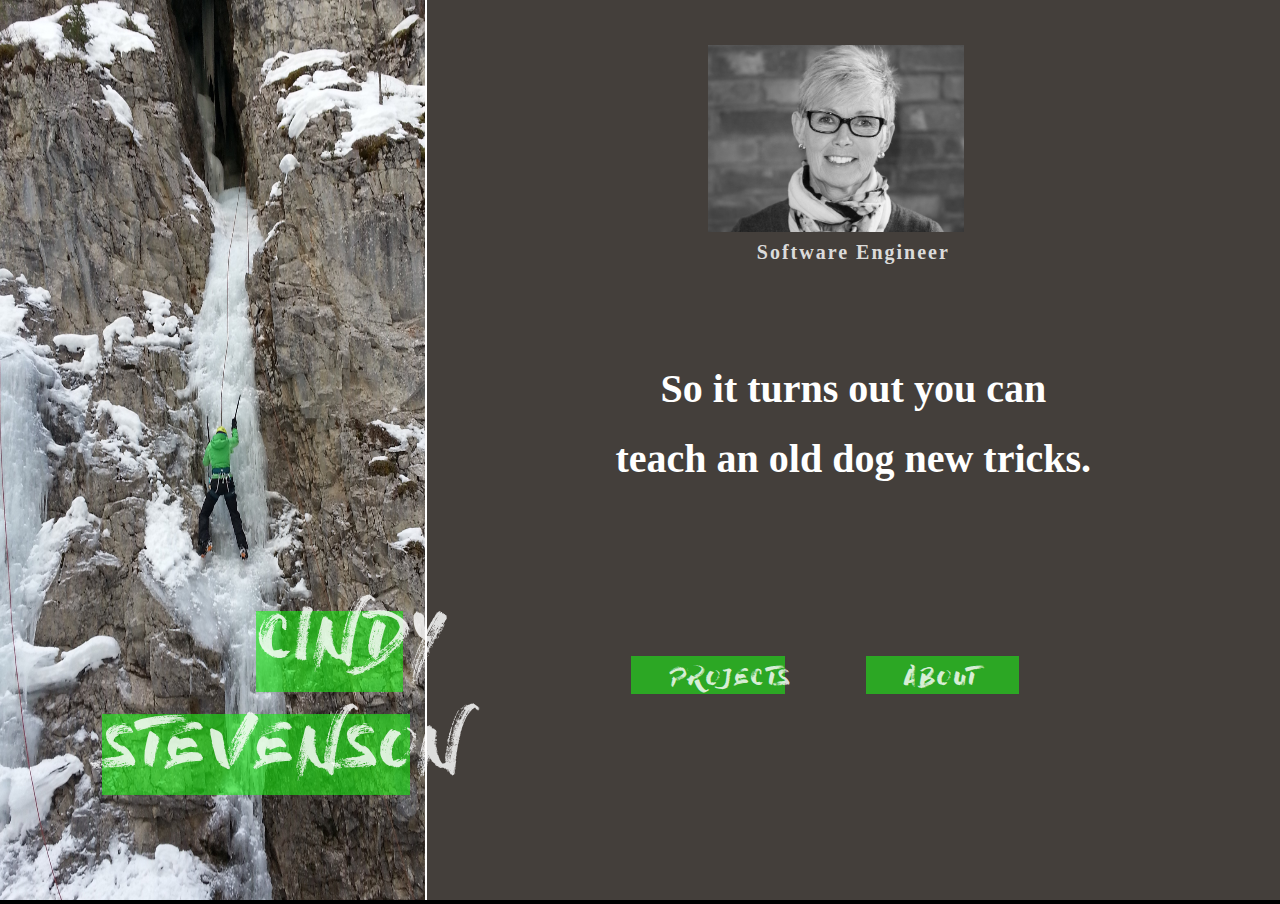
<file: index.html>
<!DOCTYPE html>
<html lang="en">
<head>
    <meta charset="UTF-8">
    <meta name="viewport" content="width=device-width, initial-scale=1.0">
    <link rel="stylesheet" href="css/styles.css">
    <title>Cindy Stevenson</title>
</head>
<body>
    <!--grid starting point-->
    <div class="grid-wrapper">


        <div class="pictures">                      
            <img src="./images/IceClimbing_crop.jpg" width= 100% height = 100% alt="Cindy ice climbing">
            <div class="first_name">
                <p> Cindy</p>                          
            </div>

            <div class="last_name">
                <p>Stevenson</p>                          
            </div>

        </div>


        <div class="info">    
            <div>
                <img src="./images/Stevenson_Resume BW_crop.jpg" width= 30% height = 28% alt="Head Shot of Cindy">
                <h4>Software Engineer</h4>
                    <h1>So it turns out you can<br> teach an old dog new tricks.</h1>          
            </div>

            <div class="projects">
                <div class="still1">       
                        <strong>
                            <a href="projects.html">Projects</a>
                        </strong>
                </div>        
                <div class="still1">                       
                        <strong>
                            <a href="about.html">About</a>
                        </strong>
                </div>

            </div>
          
        </div> 
    </div>
</body>
</html>
</file>
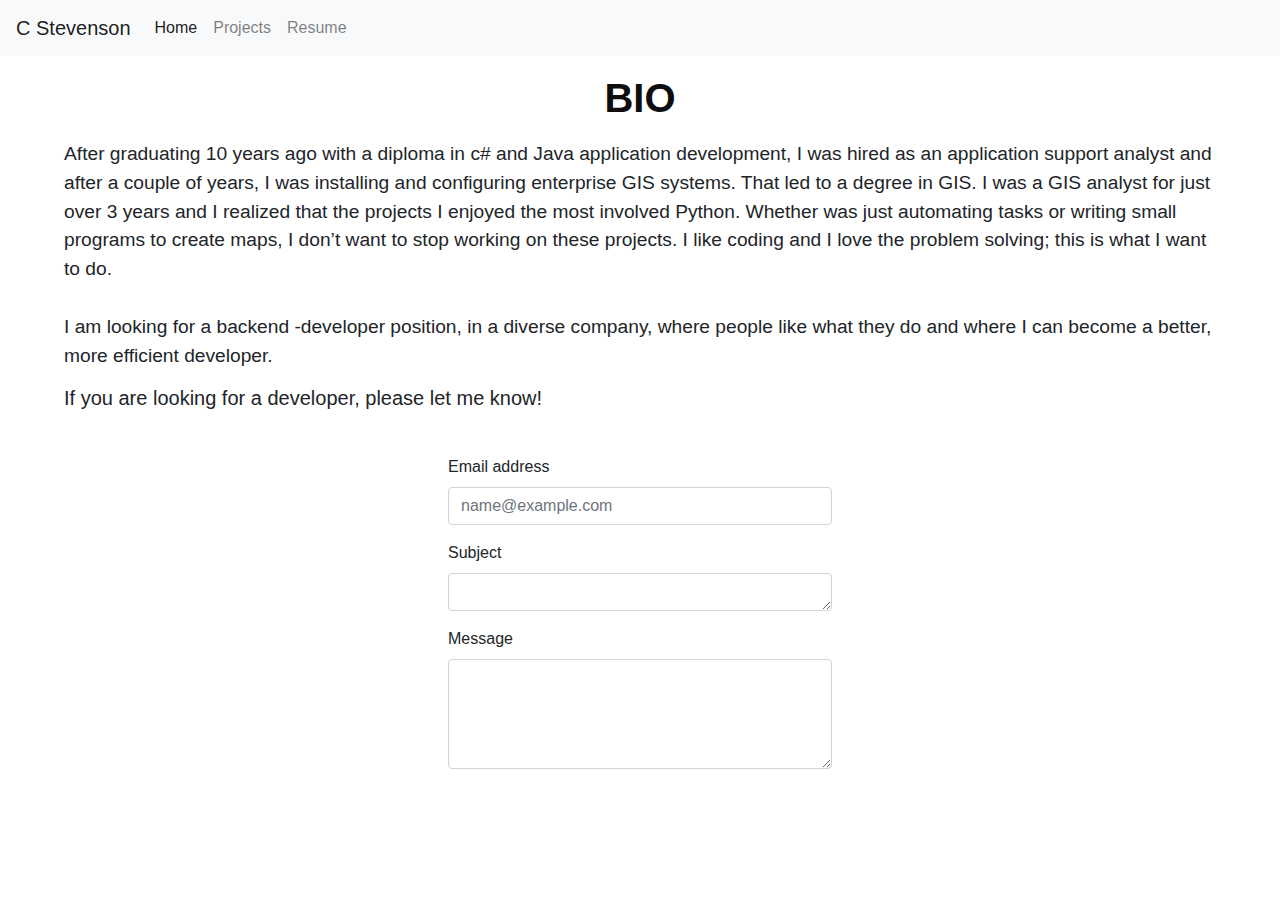
<file: about.html>
<!DOCTYPE html>
<html lang="en">
<head>
<meta charset="UTF-8">
<meta name="viewport" content="width=device-width, initial-scale=1.0">
<meta http-equiv="X-UA-Compatible" content="ie=edge">
<meta name="Description" content="Enter your description here"/>
<link rel="stylesheet" href="https://cdnjs.cloudflare.com/ajax/libs/twitter-bootstrap/4.5.2/css/bootstrap.min.css">
<link rel="stylesheet" href="https://cdnjs.cloudflare.com/ajax/libs/font-awesome/5.14.0/css/all.min.css">
<script src="https://cdnjs.cloudflare.com/ajax/libs/jquery/3.5.1/jquery.slim.min.js" defer></script>
<script src="https://cdnjs.cloudflare.com/ajax/libs/popper.js/1.16.1/umd/popper.min.js" defer></script>
<script src="https://cdnjs.cloudflare.com/ajax/libs/twitter-bootstrap/4.5.2/js/bootstrap.min.js" defer></script>
<link rel="stylesheet" href="css/styles_about.css">
<title>About</title>
</head>
<body>
    <nav class="navbar navbar-expand-lg navbar-light bg-light">
        <a class="navbar-brand" href="#">C Stevenson</a>
        <button class="navbar-toggler" type="button" data-toggle="collapse" data-target="#navbarNavAltMarkup" aria-controls="navbarNavAltMarkup" aria-expanded="false" aria-label="Toggle navigation">
          <span class="navbar-toggler-icon"></span>
        </button>
        <div class="collapse navbar-collapse" id="navbarNavAltMarkup">
          <div class="navbar-nav">
            <a class="nav-item nav-link active" href="./index.html">Home <span class="sr-only">(current)</span></a>
            <a class="nav-item nav-link" href="./projects.html">Projects</a>
            <a class="nav-item nav-link" href="./resume.html">Resume</a>
          
          </div>
        </div>
      </nav>

      <div class=bio>
        <h1>BIO</h1>
        <p>After graduating 10 years ago with a diploma in c# and Java application development, I was hired as an application support analyst and after a couple of years, I was installing and configuring enterprise GIS systems. 
         
           That led to a degree in GIS. I was a GIS analyst for just over 3 years and I realized that the projects I enjoyed the most involved Python.  Whether was just automating tasks or writing small programs to create maps, I don’t want to stop working on these projects. I like coding and I love the problem solving; this is what I want to do.
           <br> 
           <br>    
         
          I am looking for a backend -developer position, in a diverse company,
          where people like what they do and where I can become a better,
            more efficient developer.
          <br>
         
        </p>

           <h5>If you are looking for a developer, please let me know!</h5>
          
</div> 

    <form>
      <div class="form-group">
        <label for="email">Email address</label>
        <input type="email" class="form-control" id="email" placeholder="name@example.com">
      </div>
      <div class="form-group">
        <label for="subject">Subject</label>
        <textarea class="form-control" id="subject" rows="1"></textarea>
      </div>

      <div class="form-group">
        <label for="message">Message</label>
        <textarea class="form-control" id="message" rows="4"></textarea>
      </div>
    </form>


</body>
</html>
</file>
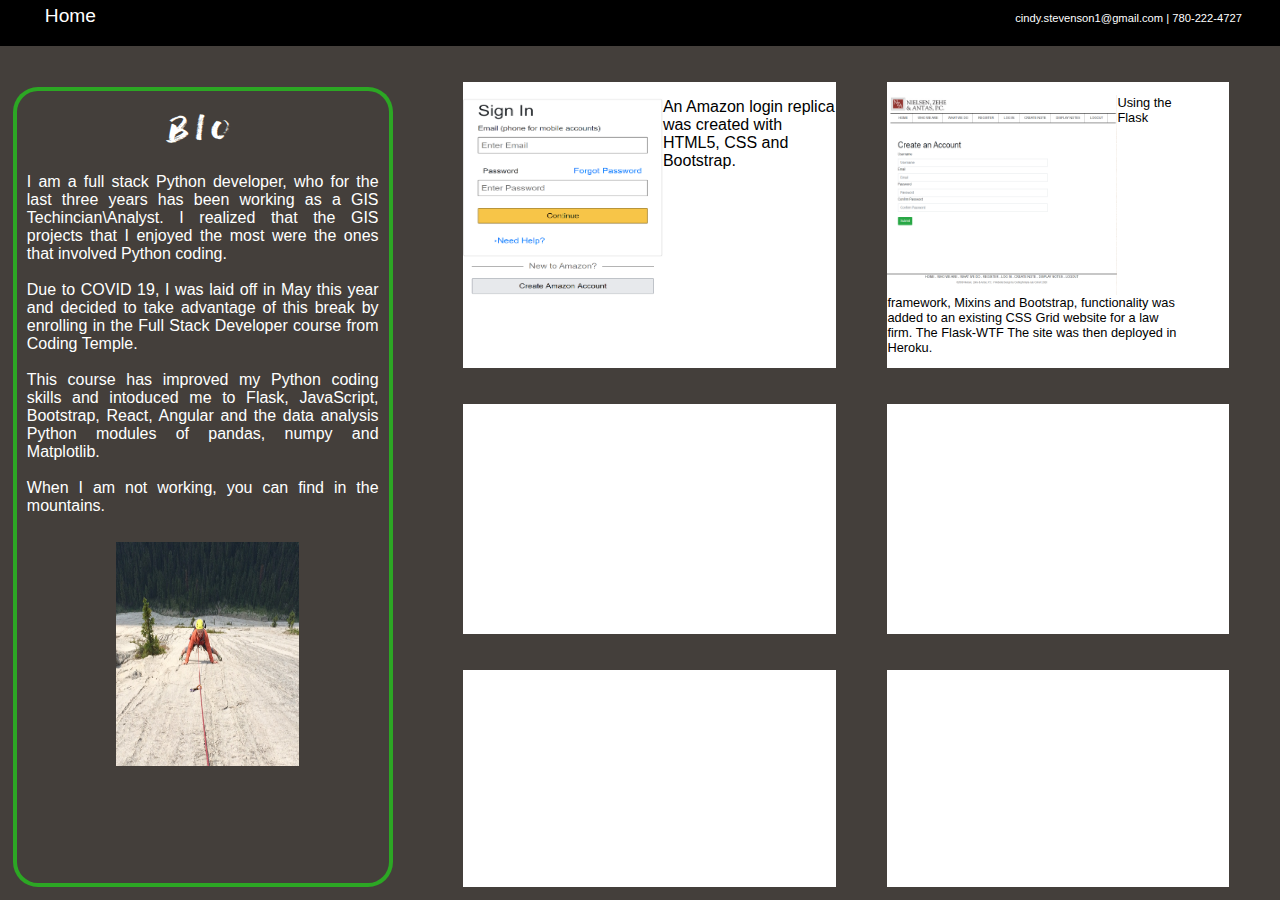
<file: projects.html>
<!DOCTYPE html>
<html lang="en">
<head>
    <meta charset="UTF-8">
    <meta name="viewport" content="width=device-width, initial-scale=1.0">
    <link rel="stylesheet" href="css/styles_prj.css">
    <title>Projects</title>
</head>
<body>
    <div class = "grid-wrapper">

        <div class="header">
            <a href="index.html">Home</a>
            <p> cindy.stevenson1@gmail.com  |  780-222-4727</p>
        </div>
        
        <div class="bio">
            <h1>BIO</h1>
            <p> I am a full stack Python developer, who for the last three years has been working as a GIS Techincian\Analyst. I realized that the GIS projects that I enjoyed the most were the ones that involved Python coding. <br>
            <br>
            Due to COVID 19, I was laid off in May this year and decided to take advantage of this break by enrolling in the Full Stack Developer course from Coding Temple.<br>
            <br>

            This course has improved my Python coding skills and intoduced me to Flask, JavaScript, Bootstrap, React, Angular and the data analysis Python modules of pandas, numpy and Matplotlib.<br>
            <br>
            When I am not working, you can find in the mountains.</p>

            <img src="./images/FreeDiver.jpg" width= 52% height =29% alt="Cindy  climbing multi-pitch">
    
        </div>

        <div class="amazon">
            <p><img class="logo-img1" src="./images/amazon.png" width=200 height=200 alt="Amazon login replica">An Amazon login replica was created with HTML5, CSS and Bootstrap.</p>      
        </div>

        <div class="flask">
            <p><img class="flask_img" src="./images/Flask_Bootstrap.png"  alt="Flask Project" width=230 height=200>Using the Flask framework, Mixins and Bootstrap, functionality was added to an existing CSS Grid website for a law firm. The Flask-WTF  The site was then deployed in Heroku.</p> 
        </div>

        <div class="portfolio">
 
        </div>

        <div class="javaSc">
  
        </div>

        <div class="dataAnalysis">

        </div>

        <div class="project">

        </div>


    </div>
    
</body>
</html>
</file>
<file: css/styles.css>
body{
    margin:0;
    padding:0;
    font-family: Georgia, 'Times New Roman', Times, serif, sserif;
    background-color: black;
 }
 
 .grid-wrapper{
     display:grid;
     width: 100%;
     height: 100%;
     grid-template-columns: 1fr 2fr;
     grid-template-rows: 1fr ;
     grid-template-areas:
     "pictures  info"
    
 }

 .pictures{
     grid-area: pictures;
     height: 100vh;
     border-right: 2px solid white;   
     background-color: white;
 }

 div.first_name{
     position:relative;
     left: 20vw; 
     bottom: 40vh;
     height: 9vh;
     width: 11.5vw;
     background-color:#1de9169c;
 }

 div.first_name p{
    color: rgba(255, 255, 255, 0.829);
    line-height: 100%;
    font-family:'dry_brush', Arial, sans-serif;
   
    text-transform: uppercase;
    font-size: 4.2em;
    letter-spacing: 1.5px; 
 }

 div.last_name{
    position:relative;    
    left: 8vw; 
    bottom: 45vh;
    height: 9vh;
    width: 24vw;
    background-color:#1de9169c;

}
div.last_name p{
    color: rgba(255, 255, 255, 0.829);
    line-height: 120%;
    font-family: 'dry_brush', Arial, sans-serif;
    text-transform: uppercase;   
    font-size: 4.2em;
    letter-spacing: 1.5px; 
 }

 .info{
     grid-area: info;
     height: 100%;
     background-color: #443F3B;
     
 }

 .info img{
    margin:5vh 0vw 0vh 22vw;
 }

 h4{
    margin-top: .5vh;
    margin-bottom: 0vh;
    text-align:center; 
    color:rgba(255, 255, 255, 0.829);        
    font-family: Georgia, 'Times New Roman', Times, serif, sserif;
    font-size: 20px;
    text-decoration:none;   
    letter-spacing: 2px; 

 }

h1{
    margin-top:10vh;
    text-align: center;
    font-size: 2.5em;
    line-height: 175%;
    color:white;
    margin-bottom:3vh;
}




@font-face {
    font-family: 'dry_brush';
    src: url('dry_brush.woff2') format('woff2'),
         url('dry_brush.woff') format('woff');
    font-weight: normal;
    font-style: normal;

}
.projects{
    margin-top:15vh;
    margin-left:13vw;
    margin-bottom: 0vh;
}




.still1{ 
    display: inline-block;  
    margin: 3vh 3vw 2vh;    
    width: 12vw;
    height:3vw;   
    background-color: #1de9169c;
}



/* position relative  specify the position of the 
text relative to the top left of the div.*/
.still1 a{     
    position:relative;    
    top: 0vh;
    left: 3vw;
    color:rgba(255, 255, 255, 0.829);        
    font-family:'dry_brush', Arial, sans-serif;
    font-weight:normal;
    text-transform: uppercase;     
    font-size: 25px;
    text-decoration:none;   
    letter-spacing: 1.5px; 
  }



#js{
 left:1.5vw;
}
</file>
<file: css/styles_about.css>
*,*::after,*::before{
    margin: 0;
    padding: 0;
    
}

h1{
    text-align: center;
    margin-top: 2vh;    
    display: block;
    font-weight: 600;
    color: #0d0d0e
}

p{
    margin-top: 2vh;
    margin-left: 5vw;
    margin-right: 5vw;
    font-size: 1.2em;
}

h5{
    margin-left: 5vw;
}

form{
    margin-top: 5vh;
    margin-left: 35vw;
    margin-right: 35vw;
    margin-bottom:3vh;
}
</file>
<file: css/styles_prj.css>
body{
    margin: 0;
    padding: 0;
}

@font-face {
    font-family: 'dry_brush';
    src: url('dry_brush') format('woff2'),
         url('dry_brush') format('woff');
    font-weight: normal;
    font-style: normal;

}

.grid-wrapper{
    display:grid;
    background-color:#443F3B;
    width: 100vw;
    height: 100vh;
    /*make grid area cols add up to 3
      make grid area rows add to to eight*/
    grid-template-columns: 2fr 2fr 2fr; 
    grid-template-rows: .5fr 2.5fr 2.5fr 2.5fr;
    grid-row-gap: 4vh;
    grid-column-gap: 4vw;
    grid-template-areas:
    "header  header        header"
    "bio     amazon        portfolio"
    "bio     flask         javaSc"
    "bio     dataAnalysis  project" 
}
.header{  
    padding:0;  
    grid-column: 1 / span 3;
    background-color: black;
}
/* position relative  specify the position of the 
text relative to the top left of the div.*/

.header a{
    position:relative;
    display:inline;
    top: .5vh;
    font-family: Verdana, Geneva, Tahoma, sans-serif;
    margin-left: 3.5vw;
    text-decoration: none;
    color: white;
    text-align:left;
    font-size: 1.2em;
}
/* need to have the Home link and the email text dipslaying inline for them both the play nice  */
/* position relative  specify the position of the 
text relative to the top left of the div.*/
.header p{
    position:relative;
    display:inline;
    top: .6vh;
    margin-left: 71.5vw;    
    color: white;
    font-family: Verdana, Geneva, Tahoma, sans-serif;
    font-size: .7em;
     
}

.bio{
    margin-top: .5vh;
    font-family: Verdana, Geneva, Tahoma, sans-serif;
    margin-left: 1vw ;
    margin-bottom: 1vw;
    grid-row: 2 / span 3;
    background-color:#443F3B;
    border: 4px solid  #1de9169c;
    padding: 10px;
    border-radius: 25px;
}
 .bio h1{
    margin-top: 1px;    
    margin-bottom: 0px;    
    text-align: center;
    color: white;
    display: block;
    font-size: 2em;
    font-weight: bold;
    font-family:'dry_brush', Arial, sans-serif;
    font-weight:normal;
    letter-spacing: .2em;
 }

 .bio p{
     margin-top: 1vh;
     margin-bottom: 0;
     text-align: justify;
     font-size: 1em;
     color: white;
     display: block;
 }

 .bio img{
     margin-top: 3vh;
     margin-left: 7vw;
     margin-bottom: .2vh;
 }



.amazon{
    margin-left: 1.5vw;
    background-color: white;
    font-family: Verdana, Geneva, Tahoma, sans-serif;
}

img.logo-img1{
    float:left;    
    vertical-align: top;
}

img.flask_img{
    float:left;    
    vertical-align: top;
}



.flask p{
    margin-right: 4vw;
    background-color:white;
    font-size: .8em;
}

.flask{
    margin-right: 4vw;
    background-color:white;
    font-family: Verdana, Geneva, Tahoma, sans-serif;
}

.portfolio{
    margin-left: 1.5vw;
    background-color: white;

}

.javaSc{
    margin-right: 4vw;
    background-color: white;
}

.dataAnalysis{
    margin-left: 1.5vw;
    margin-bottom: 1vw;
    background-color: white;
}

.project{
    margin-right: 4vw;
    margin-bottom: 1vw;
    background-color: white;
}

@font-face {
    font-family: 'dry_brush';
    src: url('dry_brush.woff2') format('woff2'),
         url('dry_brush.woff') format('woff');
    font-weight: normal;
    font-style: normal;

}
</file>
